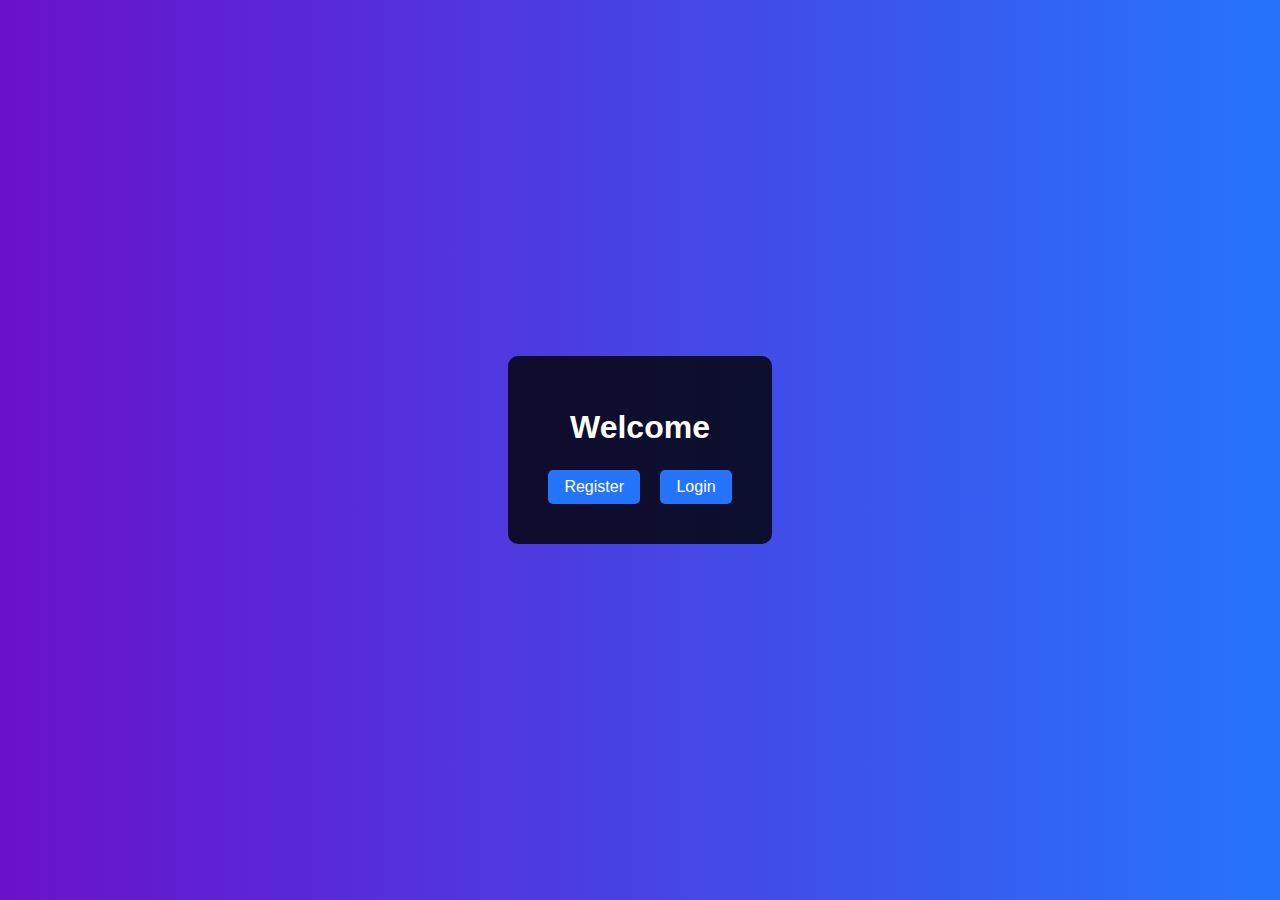
<file: Canteen/index.html>
<!DOCTYPE html>
<html lang="en">
<head>
    <meta charset="UTF-8">
    <meta name="viewport" content="width=device-width, initial-scale=1.0">
    <title>Register or Login</title>
    <link rel="stylesheet" href="styles.css">
</head>
<body>
    <div class="container">
        <h1>Welcome</h1>
        <div class="buttons">
            <button onclick="window.location.href='register.html'">Register</button>
            <button onclick="window.location.href='login.html'">Login</button>
        </div>
    </div>
</body>
</html>
</file>
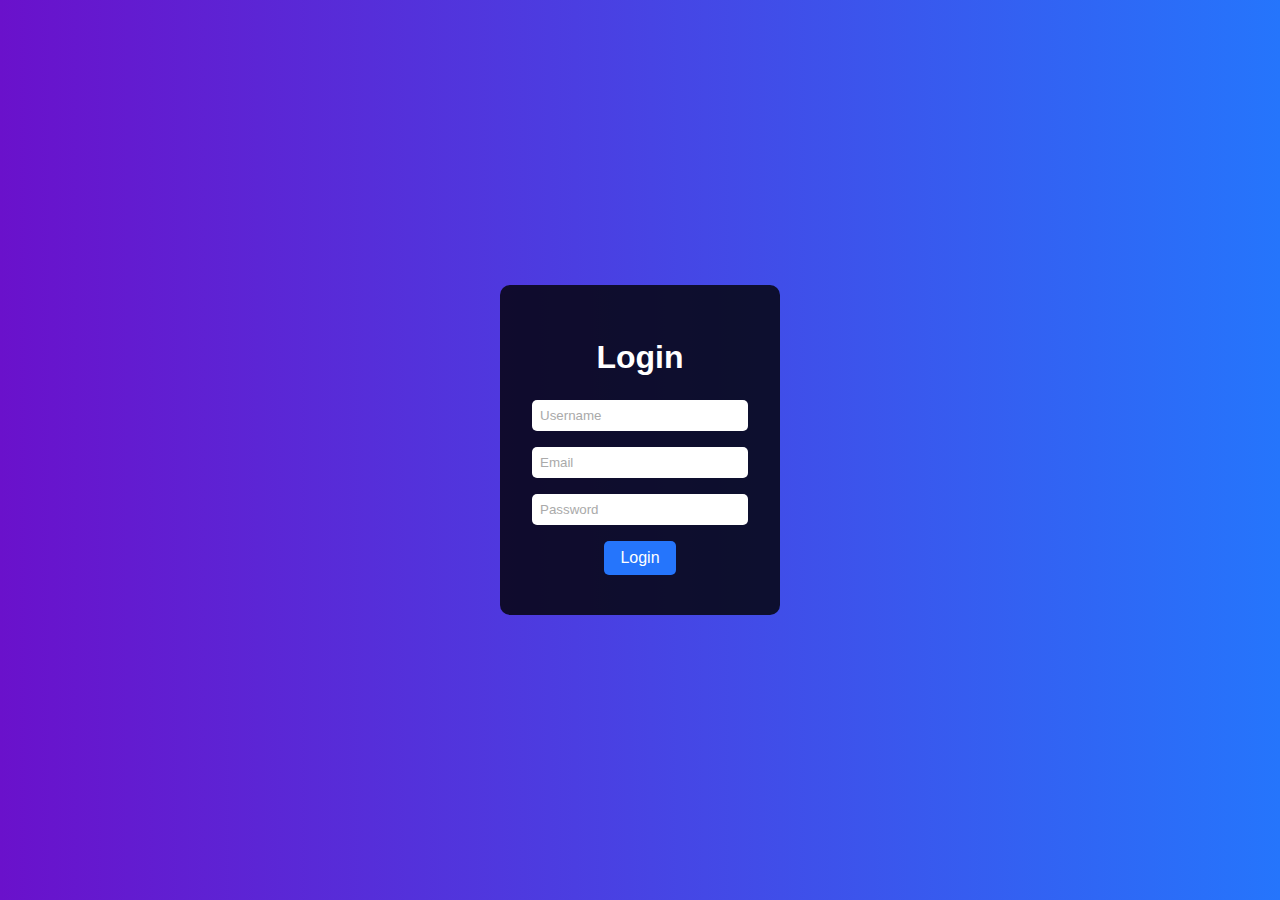
<file: Canteen/login.html>
<!DOCTYPE html>
<html lang="en">
<head>
    <meta charset="UTF-8">
    <meta name="viewport" content="width=device-width, initial-scale=1.0">
    <title>Login</title>
    <link rel="stylesheet" href="styles.css">
</head>
<body>
    <div class="container">
        <h1>Login</h1>
        <form id="loginForm">
            <input type="text" id="username" name="username" placeholder="Username" required>
            <input type="email" id="email" name="email" placeholder="Email" required>
            <input type="password" id="password" name="password" placeholder="Password" required>
            <button type="submit">Login</button>
        </form>
    </div>
    <script>
        document.getElementById('loginForm').addEventListener('submit', function(event) {
            event.preventDefault();
            // Mock login validation (you would check these credentials against your server)
            alert('Logged in successfully!');
        });
    </script>
</body>
</html>
</file>
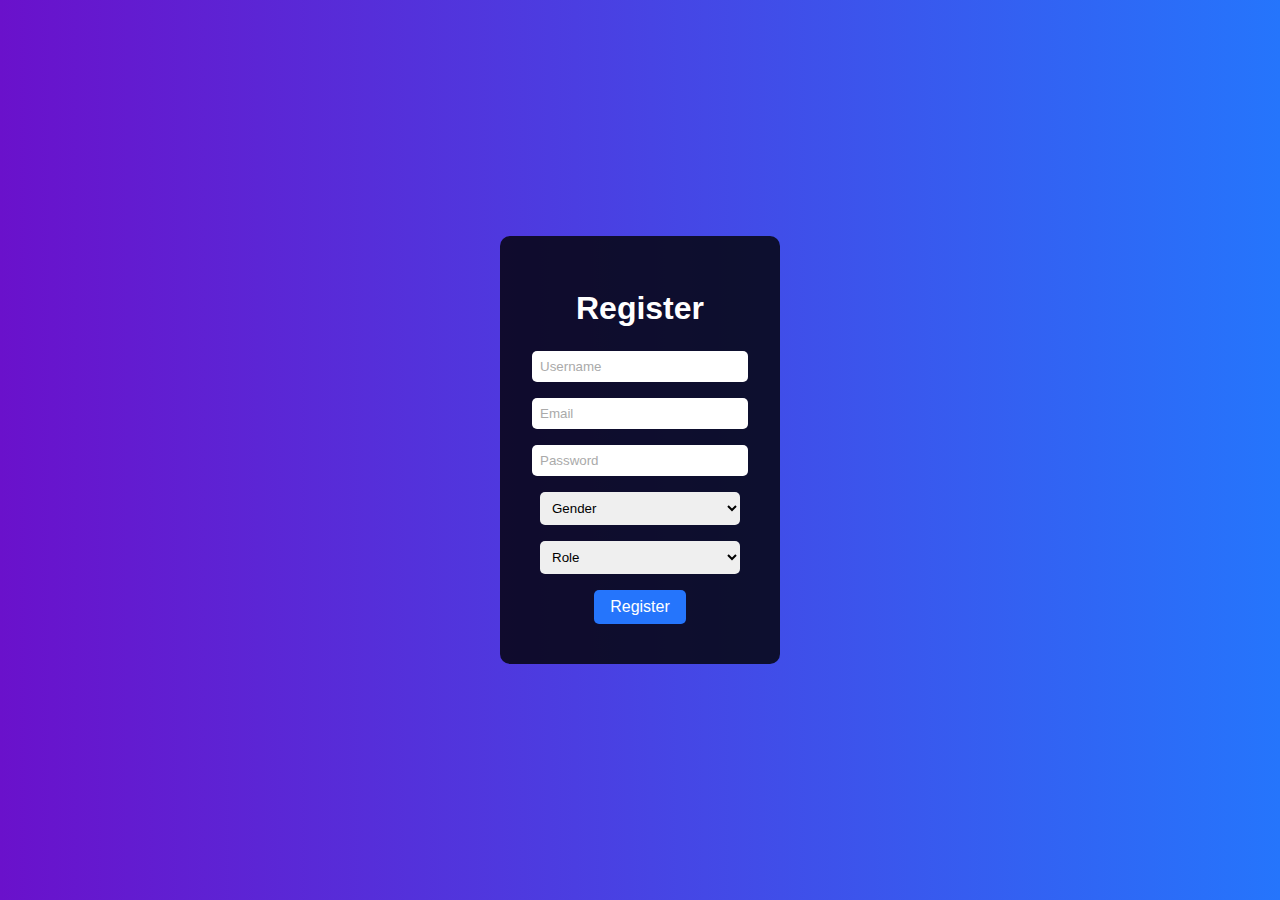
<file: Canteen/register.html>
<!DOCTYPE html>
<html lang="en">
<head>
    <meta charset="UTF-8">
    <meta name="viewport" content="width=device-width, initial-scale=1.0">
    <title>Register</title>
    <link rel="stylesheet" href="styles.css">
</head>
<body>
    <div class="container">
        <h1>Register</h1>
        <form id="registerForm">
            <input type="text" id="username" name="username" placeholder="Username" required>
            <input type="email" id="email" name="email" placeholder="Email" required>
            <input type="password" id="password" name="password" placeholder="Password" required>
            <select id="gender" name="gender" required>
                <option value="" disabled selected>Gender</option>
                <option value="male">Male</option>
                <option value="female">Female</option>
                <option value="other">Other</option>
            </select>
            <select id="role" name="role" required>
                <option value="" disabled selected>Role</option>
                <option value="student">Student</option>
                <option value="faculty">Faculty</option>
            </select>
            <button type="submit">Register</button>
        </form>
    </div>
    <script>
        document.getElementById('registerForm').addEventListener('submit', function(event) {
            event.preventDefault();
            // Save the data (this is just a mock, you would send this data to your server)
            alert('Registered successfully!');
            window.location.href = 'index.html';
        });
    </script>
</body>
</html>
</file>
<file: Canteen/styles.css>
body {
    font-family: 'Arial', sans-serif;
    display: flex;
    justify-content: center;
    align-items: center;
    height: 100vh;
    margin: 0;
    background: linear-gradient(to right, #6a11cb, #2575fc);
    color: white;
}

.container {
    text-align: center;
    background: rgba(0, 0, 0, 0.8);
    padding: 2rem;
    border-radius: 10px;
}

h1 {
    margin-bottom: 1rem;
}

.buttons button, form button {
    background: #2575fc;
    border: none;
    padding: 0.5rem 1rem;
    margin: 0.5rem;
    border-radius: 5px;
    cursor: pointer;
    color: white;
    font-size: 1rem;
    transition: background 0.3s ease;
}

.buttons button:hover, form button:hover {
    background: #6a11cb;
}

form {
    display: flex;
    flex-direction: column;
    align-items: center;
}

form input, form select {
    margin: 0.5rem 0;
    padding: 0.5rem;
    border: none;
    border-radius: 5px;
    width: 200px;
}

form input::placeholder {
    color: #aaa;
}
</file>
